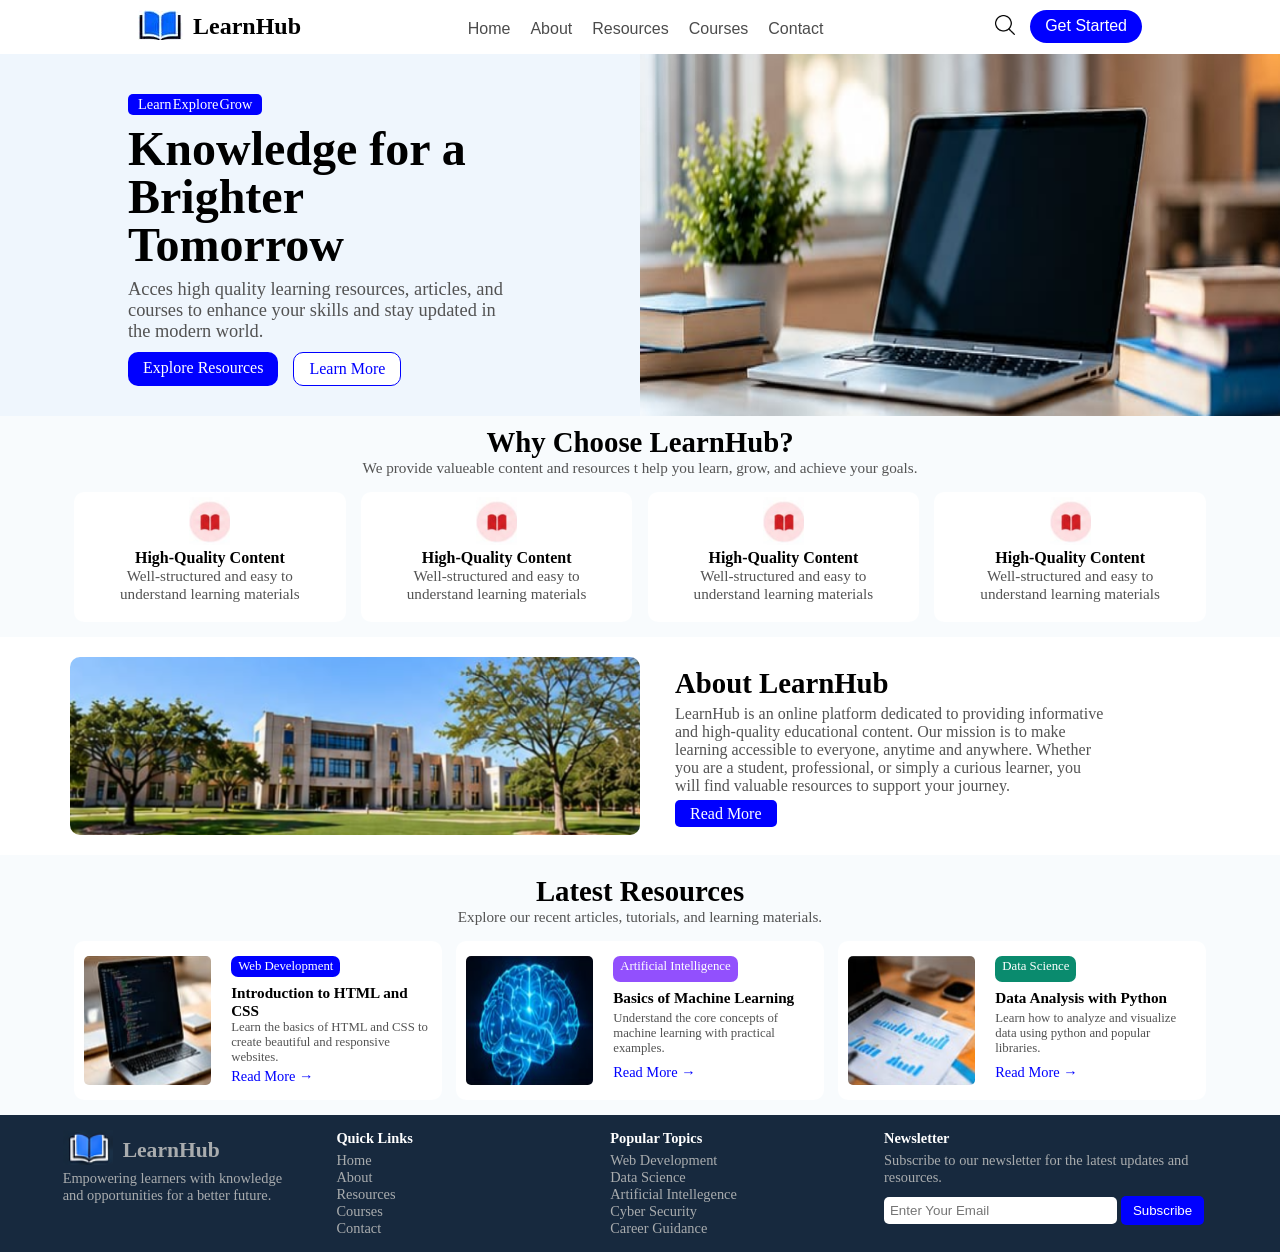
<file: index.html>
<!DOCTYPE html>
<html lang="en">

<head>
    <meta charset="UTF-8">
    <meta name="viewport" content="width=device-width, initial-scale=1.0">
    <title>Document</title>
    <link rel="stylesheet" href="style.css">
</head>

<body>
    <header>
        <div>
            <img src="Screenshot 2026-10-22 140515.png" alt="">
            <h2>LearnHub</h2>
        </div>
        <nav>
            <ul>
                <li><a href="">Home</a></li>
                <li><a href="">About</a></li>
                <li><a href="">Resources</a></li>
                <li><a href="">Courses</a></li>
                <li><a href="">Contact</a></li>
            </ul>
        </nav>
        <div>
            <img src="search-interface-symbol.png" alt="">
            <a href="">Get Started</a>
        </div>
    </header>

    <main>
        <section id="hero">
            <div id="left-hero">
                <ul>
                    <li>Learn</li>
                    <li>Explore</li>
                    <li>Grow</li>
                </ul>
                <h1>Knowledge for a Brighter Tomorrow</h1>
                <p>Acces high quality learning resources, articles, and courses to enhance your skills and stay updated
                    in the modern world.</p>
                <div id="cta">
                    <a href="" class="btn1">Explore Resources</a>
                    <a href="" class="btn2">Learn More</a>
                </div>
            </div>

            <div id="right-hero">
                <img src="laptop.png" alt="">
            </div>
        </section>

        <section id="why-lb">
            <h2>Why Choose LearnHub?</h2>
            <p>We provide valueable content and resources t help you learn, grow, and achieve your goals.</p>
            <div>
                <article>
                    <img src="high.png" alt="">
                    <h4>High-Quality Content</h4>
                    <p>Well-structured and easy to understand learning materials</p>
                </article>
                <article>
                    <img src="high.png" alt="">
                    <h4>High-Quality Content</h4>
                    <p>Well-structured and easy to understand learning materials</p>
                </article>
                <article>
                    <img src="high.png" alt="">
                    <h4>High-Quality Content</h4>
                    <p>Well-structured and easy to understand learning materials</p>
                </article>
                <article>
                    <img src="high.png" alt="">
                    <h4>High-Quality Content</h4>
                    <p>Well-structured and easy to understand learning materials</p>
                </article>
            </div>
        </section>

        <section id="about">
            <div id="left-vill">
                <img src="building.png" alt="">
            </div>
            <div id="right-vill">
                <h2>About LearnHub</h2>
                <p>LearnHub is an online platform dedicated to providing informative and high-quality educational
                    content. Our mission is to make learning accessible to everyone, anytime and anywhere. Whether you
                    are a student, professional, or simply a curious learner, you will find valuable resources to
                    support your journey.</p>
                <a href="">Read More </a>
            </div>
        </section>

        <section class  ="latest">
            <h2>Latest Resources</h2>
            <p>Explore our recent articles, tutorials, and learning materials.</p>
            <div>
                <article>
                    <div class="sm-lh">
                        <img src="laptopimg.png" alt="">
                    </div>
                    <div class="sm-rh">
                        <p id="smheading">Web Development</p>
                        <h4>Introduction to HTML and CSS</h4>
                        <p>Learn the basics of HTML and CSS to create beautiful and responsive websites.</p>
                        <a href="">Read More &rarr;</a>
                    </div>
                </article>
                <article>
                    <div class="sm-lh">
                        <img src="brain.png" alt="">
                    </div>
                    <div class="sm-rh">
                        <p id="smheading" style="background-color: #9250FD;">Artificial Intelligence</p>
                        <h4>Basics of Machine Learning</h4>
                        <p>Understand the core concepts of machine learning with practical examples.</p>
                        <a href="">Read More &rarr;</a>
                    </div>
                </article>
                <article>
                    <div class="sm-lh">
                        <img src="page.png " alt="">
                    </div>
                    <div class="sm-rh">
                        <p id="smheading" style="background-color: #0A8B6E;">Data Science</p>
                        <h4>Data Analysis with Python</h4>
                        <p>Learn how to analyze and visualize data using python and popular libraries.</p>
                        <a href="">Read More &rarr;</a>
                    </div>
                </article>
            </div>
        </section>
    </main>

    <footer>
        <section id="upfoot">
            <div>
                <div>
                    <img src="footbook.png" alt="">
                    <h2>LearnHub</h2>
                </div>
                <p>Empowering learners with knowledge and opportunities for a better future.</p>
            </div>
            <div>
                <h4>Quick Links</h4>
                <ul>
                    <li>Home</li>
                    <li>About</li>
                    <li>Resources</li>
                    <li>Courses</li>
                    <li>Contact</li>
                </ul>
            </div>
            <div>
                <h4>Popular Topics</h4>
                <ul>
                    <li>Web Development</li>
                    <li>Data Science</li>
                    <li>Artificial Intellegence</li>
                    <li>Cyber Security</li>
                    <li>Career Guidance</li>
                </ul>
            </div>
            <div id="nwsltr">
                <h4>Newsletter</h4>
                <p>Subscribe to our newsletter for the latest updates and resources.</p>
                <form action="">
                    <input type="email" placeholder="Enter Your Email">
                    <button>Subscribe</button>
                </form>
            </div>
        </section>
    </footer>

</body>

</html>
</file>
<file: style.css>
*{
    padding: 0;
    margin: 0;
    box-sizing: border-box;
}
header{
    display: flex;
    backdrop-filter: blur(20px);
    border-radius: 20px;
    justify-content: space-between;
    padding: 10px 10px;
    position: fixed;
    left: 10%;
    right: 10%;
    z-index: 10;
}
header div{
    display: flex;
    gap: 10px;
}
header div:first-of-type img{
    height: 30px;
    width: 45px;
}
header div h2{
    padding: 3px 0;
}
header nav ul{
    display: flex;
    gap: 20px;
}
header nav{
    padding: 10px 0 0;
}
header nav ul li{
    list-style: none;
    padding-bottom: 3px;
}
header nav ul li a{
    text-decoration: none;
    color: rgba(0, 0, 0, 0.705);
    font-family: Arial, Helvetica, sans-serif;
}
header nav ul li:hover{
    border-bottom:2px solid blue ;
}
header nav ul li a:hover{
    color: blue;
}
header div:last-of-type{
    font-family: Arial, Helvetica, sans-serif;
}
header div:last-of-type a{
    text-decoration: none;
    background-color: blue;
    color: white;
    padding: 7px 15px 0 ;
    border-radius: 20px;
}
header div:last-of-type a:hover{
    background-color: rgb(205, 10, 163);
}
header div:last-of-type img{
    height: 20px;
    width: 20px;
    margin: 5px;
}

main{
    padding-top: 54px;
}

#hero{
    display: flex;
    /* flex-wrap: wrap; */
}

#left-hero{
    padding: 40px 10% 20px;
    width: 50%;
    background-color: #EFF6FD;
}
#left-hero ul{
    display: flex;
    justify-content: space-between;
    list-style: none;
    background-color: blue;
    padding: 2px 10px;
    width: 35%;
    border-radius: 5px;
}
#left-hero ul li{
    color: white;
    font-size: 0.9rem;
}
#left-hero h1{
    font-size: 3rem;
    line-height: 3rem;
    margin: 10px 0;
}
#left-hero p{
    color: #535353;
    font-size: 1.15rem;
}
#cta{
    display: flex;
    gap: 15px;
    margin: 10px 0;
}
#cta a{
    text-decoration: none;
    padding: 7px 15px;
    border-radius: 10px;
}
.btn1{
    background-color: blue;
    color: white;
}
.btn1:hover{
    background-color: #CD0AA3;
}
.btn2{
    background-color: white;
    border: 1px solid blue;
    color: blue;
}
.btn2:hover{
    border: 1px solid red;
    color: red;
}
#right-hero{
    width: 50%;
}
#right-hero img{
    width: 100%;
    height: 100%;
}

#why-lb{
    background-color: #F8FBFD;
    padding: 10px 5% 0;
    text-align: center;
}
#why-lb h2{
    font-size: 1.8rem;
}
#why-lb p{
    color:#535353;
    font-size: 0.95rem;
}
#why-lb div{
    display: flex;
    flex-wrap: wrap;
    justify-content: space-between;
    padding: 15px 10px;
}
#why-lb div article{
    background-color: white;
    border-radius: 10px;
    width: 24%;
    padding: 5px 20px;
}
#why-lb div article:hover{
    border: 1px solid blue;
}
#why-lb div article img{
    height: 40%;
}

#about{
    padding: 20px 5.5%;
    display: flex;
    justify-content: space-between;
}
#left-vill{
    width: 50%;
    overflow: hidden;
    border-radius: 10px;
}
#left-vill img{
    width: 100%;
    height: 100%;
}
#right-vill{
    width: 50%;
    padding: 10px 100px 10px 35px;
}
#right-vill h2{
    font-size: 1.8rem;
}
#right-vill p{
    color: #535353;
    padding: 5px 0;
    margin-bottom: 5px;
}
#right-vill a{
    text-decoration: none;
    background-color: blue;
    color: white;
    border-radius: 5px;
    padding: 5px 15px;
}
#right-vill a:hover{
    background-color: #CD0AA3;
}
.latest{
    background-color: #F8FBFD;
    padding: 20px 5% 0;
    text-align: center;
}
.latest h2{
    font-size: 1.8rem;
}
.latest p{
    color:#535353;
    font-size: 0.95rem;
}

.latest div{
    display: flex;
    flex-wrap: wrap;
    justify-content: space-between;
    padding: 15px 10px;
}
.latest div article{
    border-radius: 10px;
    background-color: white;
    width: 32.5%;
    display: flex;
    justify-content: space-between;
}
.latest div article:hover{
    border: 1px solid blue;
}
.sm-lh{
    width: 40%;
}
.sm-lh img{
    height: 100%;
    width: 100%;
    border-radius: 5px;
}
.sm-rh{
    width: 60%;
    text-align: left;
}
#smheading{
    background-color: blue;
    color: white;
    padding: 3px 7px;
    font-size: 0.8rem;
    border-radius: 7px;
}
#smh2{
    background-color: #9250FD;
}
#smh3{
    background-color: #0A8B6E;
}
.sm-rh h4{
    font-size: 0.95rem;
    margin: 7px 0 0;
}
.sm-rh p{
    font-size: 0.8rem;
}
.sm-rh a{
    text-decoration: none;
    color: blue;
    font-size: 0.9rem;
    margin-top: 3px;
}

#upfoot{
    display: flex;
    justify-content: space-around;
    background-color: #17293E;
    color: #a9acae;
    font-size: 0.9rem;
    padding: 15px 3.5%;
}
#upfoot>div{
    width: 20%;
}
#upfoot>div h4{
    color: white;
    margin-bottom: 5px;
}
#upfoot>div ul{
    list-style: none;
}
#upfoot>div ul li:hover{
    color: white;
}
#upfoot>div div {
    display: flex;
    gap: 10px;
    margin-bottom: 5px;
}
#upfoot>div div h2{
    padding-top:8px ;
}
#nwsltr{
    flex: 0.7;
}
#upfoot>div form{
    margin-top: 10px;
}
#upfoot>div form input{
    padding: 6px;
    border-radius: 5px;
    border: none;
    width: 70%;
}
#upfoot>div form button{
    padding: 7px 12px;
    border-radius: 5px;
    background-color: blue;
    color: white;
    border: none;
}
#upfoot>div form button:hover{
    background-color: #CD0AA3;
}
</file>
